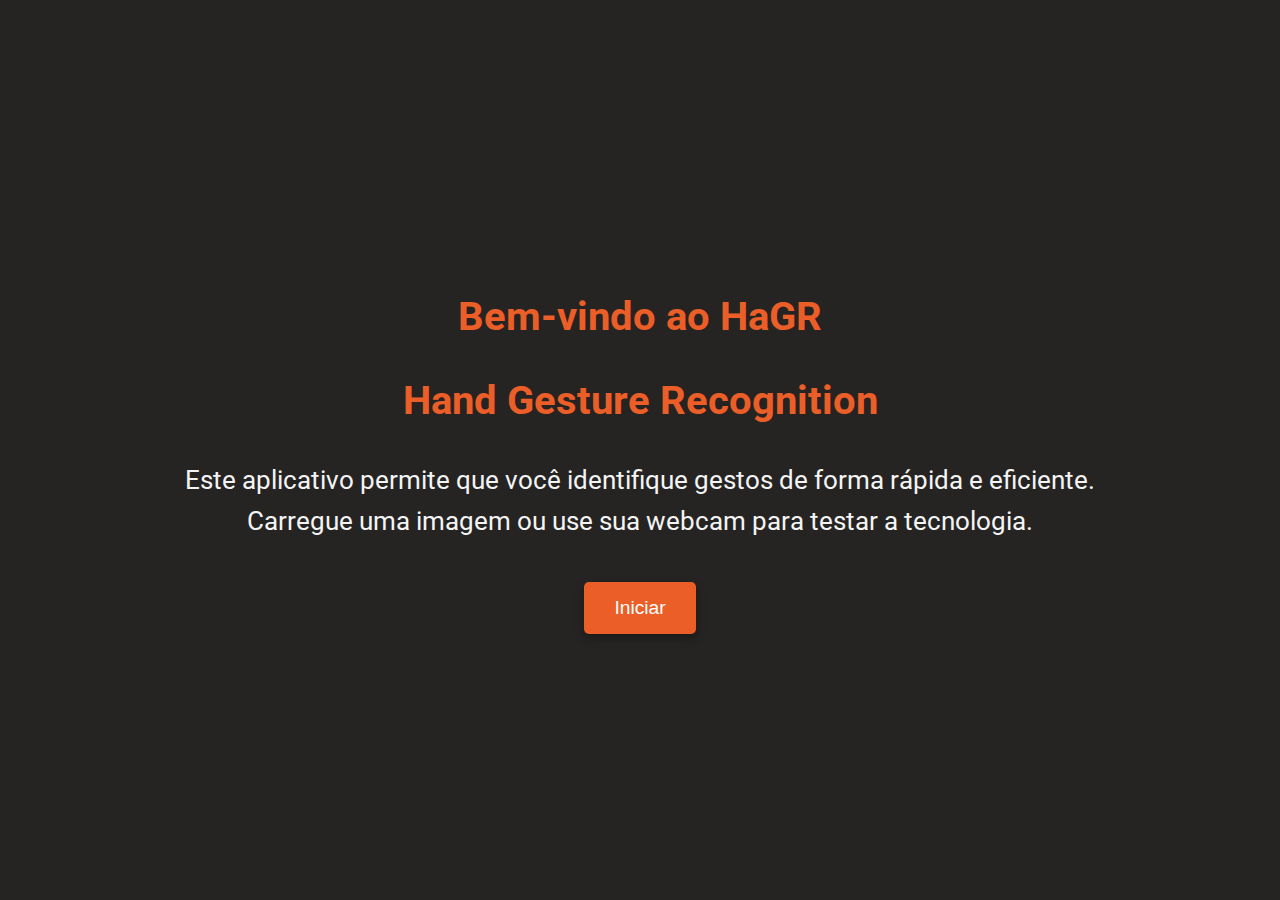
<file: index.html>
<!DOCTYPE html>
<html lang="en">
<head>
    <meta charset="UTF-8">
    <meta name="viewport" content="width=device-width, initial-scale=1.0">
    <title>Início - Reconhecimento de Gestos</title>
    <link href="https://fonts.googleapis.com/css2?family=Roboto:wght@400;700&display=swap" rel="stylesheet">
    <style>
        /* Corpo */
        body {
            font-family: 'Roboto', Arial, sans-serif;
            margin: 0;
            padding: 0;
            background: #252422; /* Fundo preto */
            color: #f4f4f4; /* Branco suave */
            display: flex;
            flex-direction: column;
            justify-content: center;
            align-items: center;
            height: 100vh;
            text-align: center;
        }

        /* Título */
        h1 {
            font-size: 2.5rem;
            color: #eb5e28; /* Laranja vibrante */
            margin-bottom: 10px;
        }

        /* Parágrafo */
        p {
            font-size: 1.6rem;
            color: #f4f4f4;
            max-width: 1200px;
            margin-bottom: 40px;
            line-height: 1.6;
        }

        /* Botão */
        button {
            padding: 15px 30px;
            background-color: #eb5e28; /* Laranja vibrante */
            color: white;
            border: none;
            border-radius: 5px;
            cursor: pointer;
            font-size: 1.2rem;
            transition: background-color 0.3s ease, transform 0.2s ease;
            box-shadow: 0 4px 10px rgba(0, 0, 0, 0.3);
        }

        button:hover {
            background-color: #d34f21; /* Laranja mais escuro */
            transform: scale(1.1);
        }
    </style>
</head>
<body>
    <h1>Bem-vindo ao HaGR</h1>
    <h1>Hand Gesture Recognition</h1>
    <p>
        Este aplicativo permite que você identifique gestos de forma rápida e eficiente.
        <br>Carregue uma imagem ou use sua webcam para testar a tecnologia.
    </p>
    <button onclick="startApplication()">Iniciar</button>

    <script>
        function startApplication() {
            window.location.href = "./templates/main.html"; // Caminho corrigido
        }
    </script>
</body>
</html>
</file>
